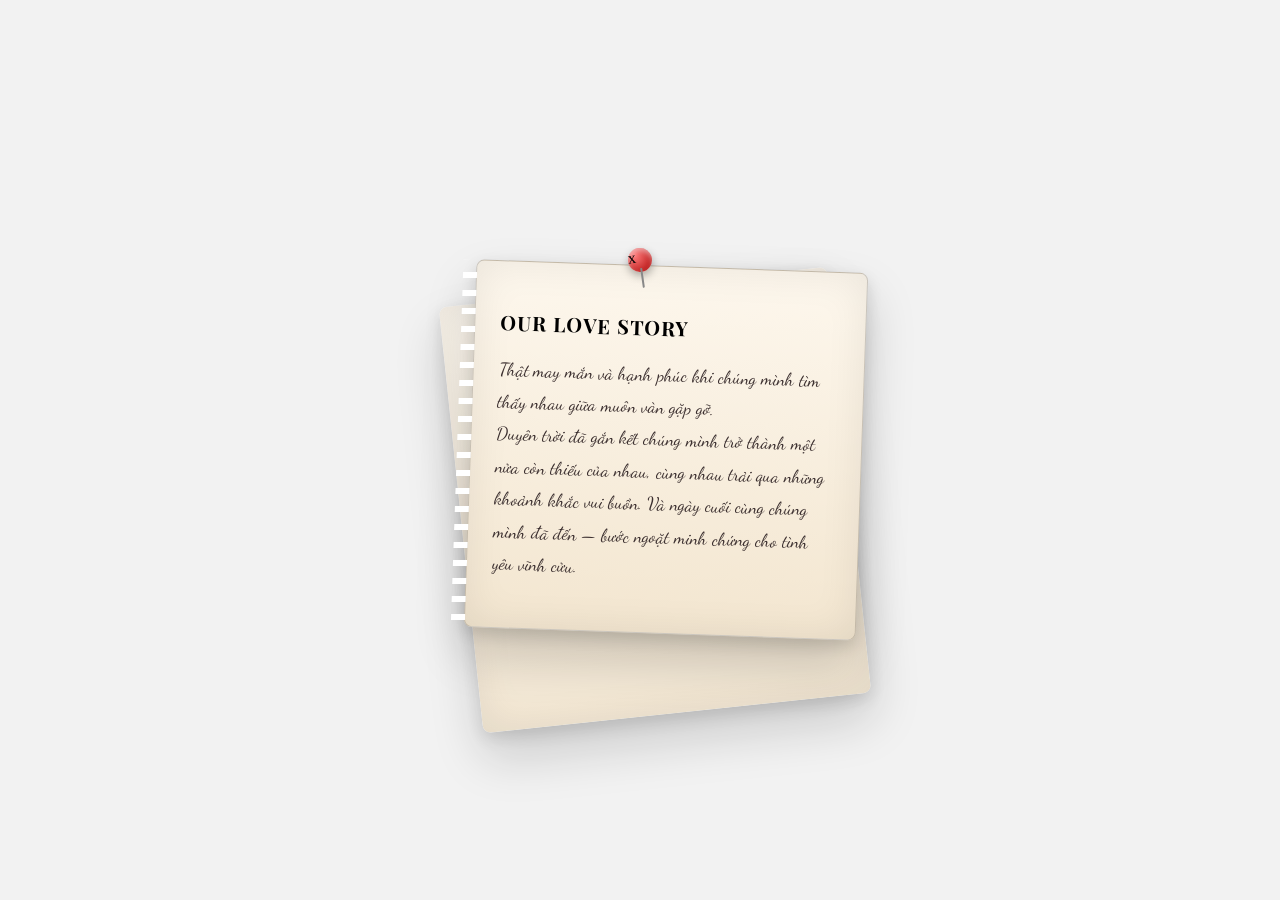
<file: test.html>
<!DOCTYPE html>
<html lang="vi">
<head>
<meta charset="UTF-8">
<meta name="viewport" content="width=device-width, initial-scale=1.0">
<title>Giấy thư có ghimf</title>

<link href="https://fonts.googleapis.com/css2?family=Playfair+Display:wght@600&family=Lora&display=swap" rel="stylesheet">
<link href="https://fonts.googleapis.com/css2?family=Dancing+Script:wght@400;600&family=Great+Vibes&display=swap" rel="stylesheet">
<style>
body{
  background:#f2f2f2;
  display:flex;
  justify-content:center;
  align-items:center;
  height:100vh;
  margin:0;
}

/* ===== WRAPPER ===== */
.paper-stack{
  position:relative;
  width:340px;
}

/* ===== GHIM ===== */
.pin{
  position:absolute;
  top:-18px;
  left:50%;
  transform:translateX(-50%) rotate(-8deg);
  width:24px;
  height:24px;
  border-radius:50%;
  z-index:10;

  background: radial-gradient(circle at 30% 30%, #ff7b7b, #a80000);

  box-shadow:
    0 4px 8px rgba(0,0,0,0.3),
    inset 0 3px 5px rgba(255,255,255,0.5);
}

/* kim ghim */
.pin::after{
  content:"";
  position:absolute;
  top:20px;
  left:50%;
  width:2px;
  height:20px;
  background:#888;
  transform:translateX(-50%);
  border-radius:2px;
}

/* ===== GIẤY ===== */
.paper{
  position:absolute;
  width:100%;
  padding:30px 25px;

  background:
    url("https://www.transparenttextures.com/patterns/paper-fibers.png"),
    linear-gradient(#fdf7ed,#f3e6d0);

  background-blend-mode:multiply;
  border-radius:8px;

  box-shadow:
    0 6px 15px rgba(0,0,0,0.12),
    0 25px 50px rgba(0,0,0,0.18),
    inset 0 0 40px rgba(0,0,0,0.08);
}

/* ===== TỜ DƯỚI ===== */
.paper-back{
  height:100%;
  transform:rotate(-6deg);
  top:20px;
  left:-10px;
  opacity:0.9;
}

/* ===== TỜ TRÊN ===== */
.paper-front{
  position:relative;
  transform:rotate(2deg);
  z-index:2;
  border:1px solid rgba(0,0,0,0.2);
}

/* ===== LỖ GÁY ===== */
.paper-front::before{
  content:"";
  position:absolute;
  left:-14px;
  top:0;
  height:100%;
  width:14px;

  background:
    repeating-linear-gradient(
      to bottom,
      transparent 0px,
      transparent 12px,
      #fff 12px,
      #fff 18px
    );
}

/* ===== TEXT ===== */
.paper-front h2{
  font-family:'Playfair Display',serif;
  font-size:20px;
  margin-bottom:12px;
  letter-spacing:1px;
}

.paper-front p{
  font-family: 'Dancing Script', cursive;
  font-size: 18px;
  line-height: 1.8;
  color: #3b2f2f;
}

/* hover nhẹ */
.paper-front:hover{
  transform:rotate(1deg) scale(1.03);
  transition:0.3s;
}
</style>
</head>

<body>

<div class="paper-stack">

  <!-- GHIM -->
  <div class="pin">x</div>

  <!-- TỜ DƯỚI -->
  <div class="paper paper-back"></div>

  <!-- TỜ TRÊN -->
  <div class="paper paper-front">
    <h2>OUR LOVE STORY</h2>

    <p>
      Thật may mắn và hạnh phúc khi chúng mình tìm thấy nhau giữa muôn vàn gặp gỡ.<br>

      Duyên trời đã gắn kết chúng mình trở thành một nửa còn thiếu của nhau, cùng nhau trải qua những khoảnh khắc vui buồn.

      Và ngày cuối cùng chúng mình đã đến — bước ngoặt minh chứng cho tình yêu vĩnh cửu.
    </p>
  </div>

</div>

</body>
</html>
</file>
